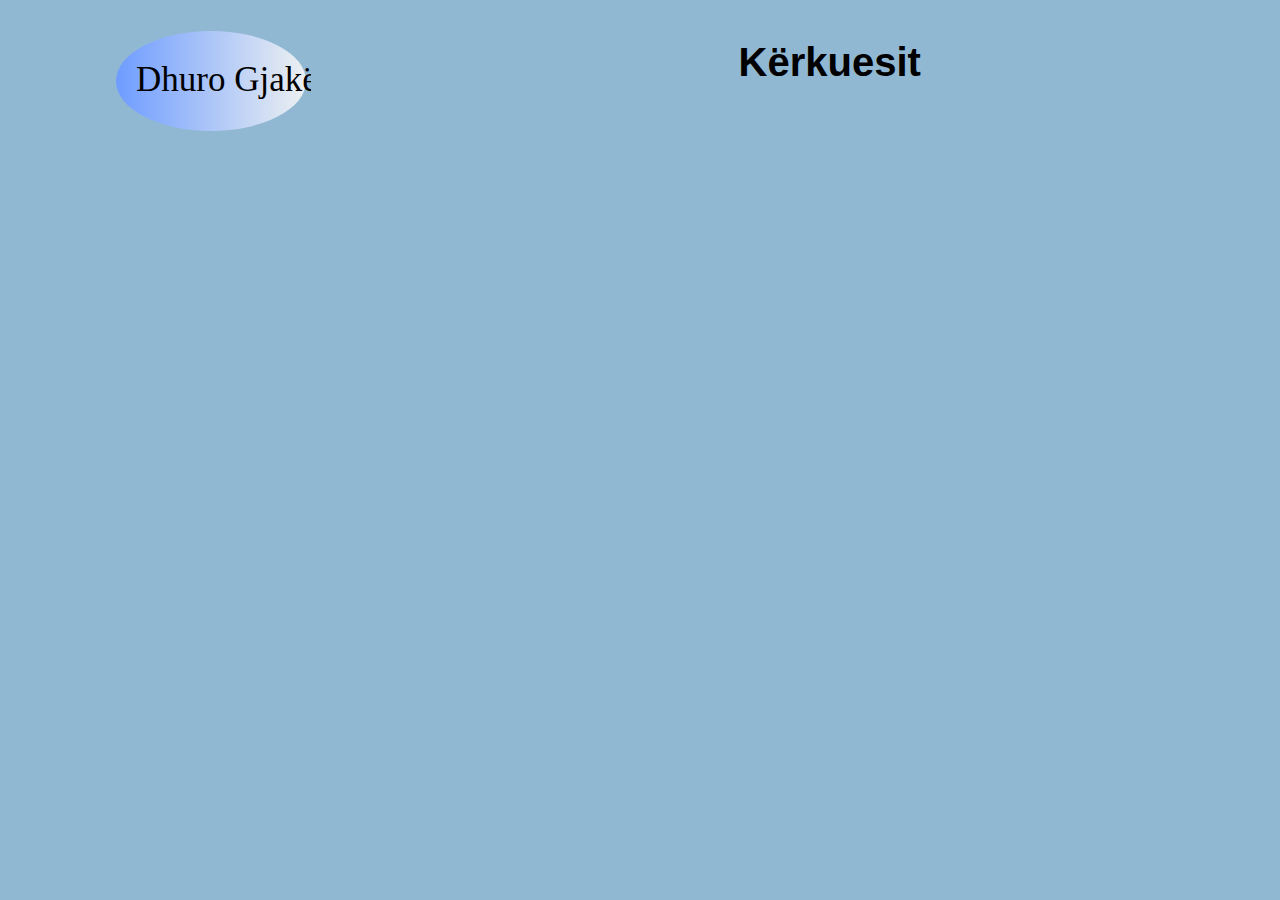
<file: Kerkuesit.html>
<html>
    <head>
        <title>Kerkuesit</title>
          
<style>
    body{
    background-color:rgb(145, 184, 211);
    color:black;
  }
        
  .container {
        background-color:white;
        color:black;
          width: 100%;
           font-family: Arial, Helvetica, sans-serif;
        }
        section
        {
          margin: 10%;
        }

        header {
            background-color:lightblue;
            color:black;
            text-align:center;
            padding:0%;  
        }
        nav {

            line-height:130%;
            background-color:#eeeeee;
            width:30%;
            float:left;
            padding:1%;   
            color: black;
            position: fixed;
            left: 0;
            top: 25%;


        }
       


        section {

         line-height:130%;
            width:95%;
            float:right;
            padding:1%;    
        }


        footer {
            background-color:#eeeeee;
            color:black;
            clear:both;
            text-align:right;
            padding:1%;    
            
        }
         a:hover {
            background:black;
            color:white;
        }


        .vertical-menu {
          width: 20%;
          background-color: rgb(145, 184, 211);
          color: rgb(110, 156, 255);
          
        }

        .vertical-menu a {
          background-color: #eee;
          color: black;
          display: list-item;
          padding: 1%;
          text-decoration: none;
        }

        .vertical-menu a:hover {
          background-color: #ccc;

        }

        .vertical-menu a.active {
          background-color:rgb(145, 184, 211) ;
          color:rgb(145, 184, 211);
        }

        td{
border:1px;
border:#eeeeee;
}
tr.head{
background-color:rgb(145, 184, 211);
}
tr{
background-color:#eeeeee;
color:black;
font-size: 20px;
}




        
    </style>
</head>

<body>


    <div class="container">
    <header id="ballina">
    <table class="head" style="width:100%; background-color:rgb(145, 184, 211)">
    <tr class="head"><td style="width:30%;">
    <svg height="130" width="300">
<defs>
<linearGradient id="grad1" x1="0%" y1="0%" x2="100%" y2="0%">
<stop offset="0%" 
style="stop-color:rgb(110, 156, 255); stop-opacity:1" />
<stop offset="100%" 
style="stop-color:rgb(236, 240, 241); stop-opacity:1" />
</linearGradient>
</defs>
<ellipse cx="200" cy="70" rx="95" ry="50" fill="url(#grad1)"/>
<text fill="black" font-size="35" font-family="Brush Script MT" x="125" y="80">Dhuro Gjakë</text>
</svg>
</td>
<td style="width:70%;">
        
        <h1 style="color:black;  text-align: center;" >Kërkuesit</h1>
        </td>
        </tr>
        </table>

        
    </header>
    </div>
    </body>
    </html>
</file>
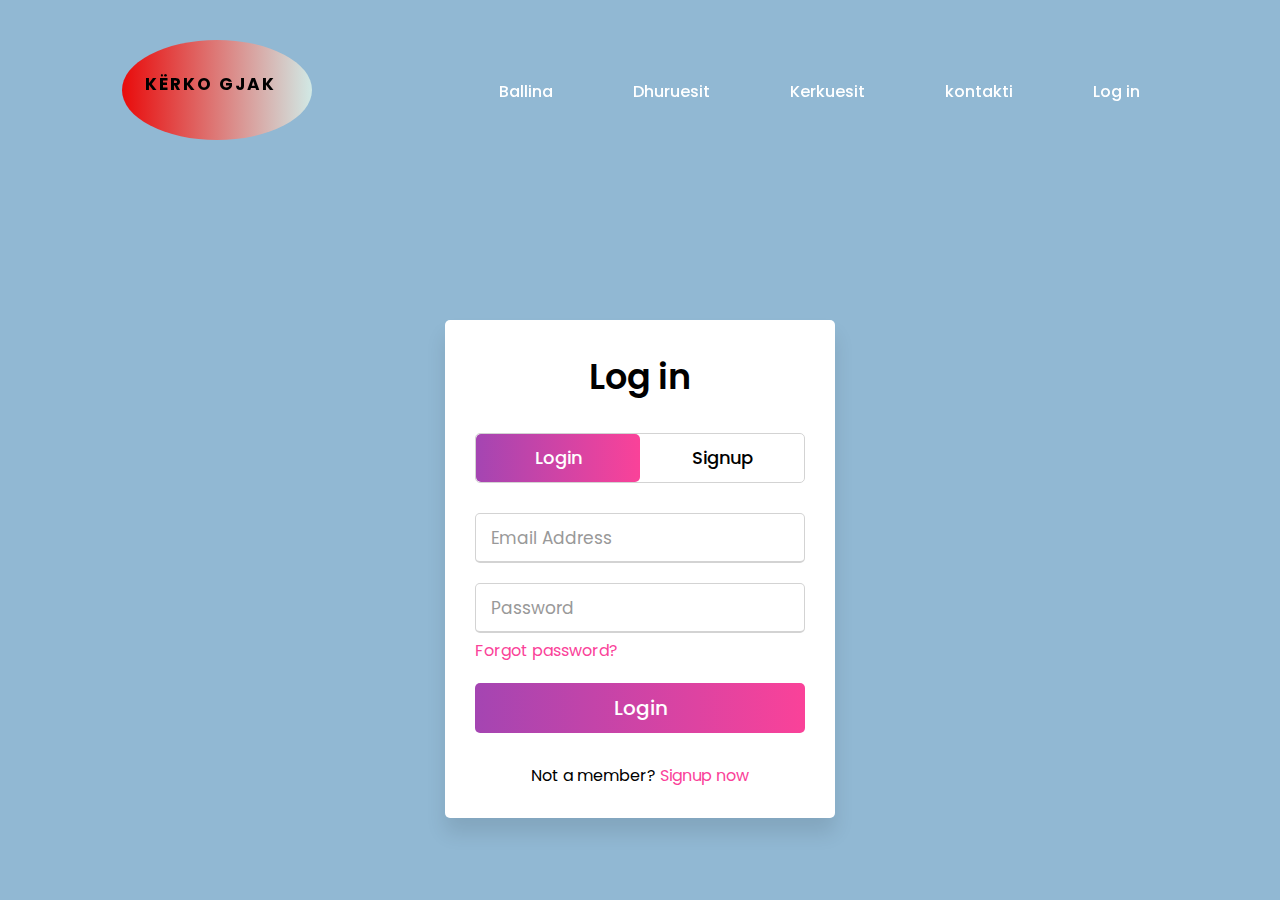
<file: projekti2/login.html>
<!DOCTYPE html>
<html lang="en" dir="ltr">
   <head>
      <meta charset="utf-8">
      <title>Pjesa e log in</title>
     <style>

       
@import url('https://fonts.googleapis.com/css2?family=Poppins:wght@100;200;300;400;500;600;700;800;900&display=swap');
 
     
*{
  margin: 0;
  padding: 0;
  box-sizing: border-box;
  font-family: "Poppins", sans-serif;
}

body{
  min-height: 100vh;
  background-color:  rgb(145, 184, 211);
}





header{
  z-index: 999;
  position: fixed;
  top: 0;
  left: 0;
  width: 100%;
  display: flex;
  justify-content: space-between;
  align-items: center;
  padding: 20px 100px;
  transition: 0.6s;
}



header .brand{
  color: #fff;
  font-size: 30px;
  font-weight: 700;
  text-transform: uppercase;
  text-decoration: none;
  letter-spacing: 2px;
}

header .menu{
  position: relative;
  display: flex;
  justify-content: center;
  align-items: center;
}

header .menu a{
  color: #fff;
  font-size: 16px;
  font-weight: 500;
  text-decoration: none;
  margin: 0 30px;
  padding: 0 10px;
  border-radius: 20px;
  transition: 0.3s;
  transition-property: color;
}

header .menu a:hover{
  color: #000;
  background: #fff;
}

header .btn{
  color: #fff;
  font-size: 25px;
  cursor: pointer;
  display: none;
}



@media (max-width: 1060px){
  header .btn{
    display: block;
  }

  header .menu{
    position: fixed;
    background: #001018;
    flex-direction: column;
    min-width: 400px;
    height: 100vh;
    top: 0;
    right: -100%;
    padding: 80px 50px;
    transition: 0.5s;
    transition-property: right;
  }

  header .menu.active{
    right: 0;
  }

  header .menu .close-btn{
    position: absolute;
    top: 0;
    left: 0;
    margin: 25px;
  }

  header .menu a{
    display: block;
    font-size: 20px;
    margin: 20px;
    padding: 0 15px;
  }
}

@media (max-width: 630px){
  .section-main h1{
    font-size: 50px;
    line-height: 60px;
  }
}
html,body{
  display: grid;
  height: 100%;
  width: 100%;
  place-items: center;
  
}
::selection{
  background: #fa4299;
  color: #fff;
}
.wrapper{
  overflow: hidden;
  max-width: 390px;
  background: #fff;
  padding: 30px;
  border-radius: 5px;
  box-shadow: 0px 15px 20px rgba(0,0,0,0.1);
}
.wrapper .title-text{
  display: flex;
  width: 200%;
}
.wrapper .title{
  width: 50%;
  font-size: 35px;
  font-weight: 600;
  text-align: center;
  transition: all 0.6s cubic-bezier(0.68,-0.55,0.265,1.55);
}
.wrapper .slide-controls{
  position: relative;
  display: flex;
  height: 50px;
  width: 100%;
  overflow: hidden;
  margin: 30px 0 10px 0;
  justify-content: space-between;
  border: 1px solid lightgrey;
  border-radius: 5px;
}
.slide-controls .slide{
  height: 100%;
  width: 100%;
  color: #fff;
  font-size: 18px;
  font-weight: 500;
  text-align: center;
  line-height: 48px;
  cursor: pointer;
  z-index: 1;
  transition: all 0.6s ease;
}
.slide-controls label.signup{
  color: #000;
}
.slide-controls .slider-tab{
  position: absolute;
  height: 100%;
  width: 50%;
  left: 0;
  z-index: 0;
  border-radius: 5px;
  background: -webkit-linear-gradient(left, #a445b2, #fa4299);
  transition: all 0.6s cubic-bezier(0.68,-0.55,0.265,1.55);
}
input[type="radio"]{
  display: none;
}
#signup:checked ~ .slider-tab{
  left: 50%;
}
#signup:checked ~ label.signup{
  color: #fff;
  cursor: default;
  user-select: none;
}
#signup:checked ~ label.login{
  color: #000;
}
#login:checked ~ label.signup{
  color: #000;
}
#login:checked ~ label.login{
  cursor: default;
  user-select: none;
}
.wrapper .form-container{
  width: 100%;
  overflow: hidden;
}
.form-container .form-inner{
  display: flex;
  width: 200%;
}
.form-container .form-inner form{
  width: 50%;
  transition: all 0.6s cubic-bezier(0.68,-0.55,0.265,1.55);
}
.form-inner form .field{
  height: 50px;
  width: 100%;
  margin-top: 20px;
}
.form-inner form .field input{
  height: 100%;
  width: 100%;
  outline: none;
  padding-left: 15px;
  border-radius: 5px;
  border: 1px solid lightgrey;
  border-bottom-width: 2px;
  font-size: 17px;
  transition: all 0.3s ease;
}
.form-inner form .field input:focus{
  border-color: #fc83bb;

}
.form-inner form .field input::placeholder{
  color: #999;
  transition: all 0.3s ease;
}
form .field input:focus::placeholder{
  color: #b3b3b3;
}
.form-inner form .pass-link{
  margin-top: 5px;
}
.form-inner form .signup-link{
  text-align: center;
  margin-top: 30px;
}
.form-inner form .pass-link a,
.form-inner form .signup-link a{
  color: #fa4299;
  text-decoration: none;
}
.form-inner form .pass-link a:hover,
.form-inner form .signup-link a:hover{
  text-decoration: underline;
}
form .btn{
  height: 50px;
  width: 100%;
  border-radius: 5px;
  position: relative;
  overflow: hidden;
}
form .btn .btn-layer{
  height: 100%;
  width: 300%;
  position: absolute;
  left: -100%;
  background: -webkit-linear-gradient(right, #a445b2, #fa4299, #a445b2, #fa4299);
  border-radius: 5px;
  transition: all 0.4s ease;;
}
form .btn:hover .btn-layer{
  left: 0;
}
form .btn input[type="submit"]{
  height: 100%;
  width: 100%;
  z-index: 1;
  position: relative;
  background: none;
  border: none;
  color: #fff;
  padding-left: 0;
  border-radius: 5px;
  font-size: 20px;
  font-weight: 500;
  cursor: pointer;
}
     </style>
      <meta name="viewport" content="width=device-width, initial-scale=1.0">
   </head>
   <body>

    <header>
      <a href="#" class="brand">
        <svg height="130" width="300">
<defs>
<linearGradient id="grad1" x1="0%" y1="0%" x2="100%" y2="0%">
<stop offset="0%" 
style="stop-color:rgb(233, 11, 11); stop-opacity:1" />
<stop offset="100%" 
style="stop-color:rgb(209, 233, 229); stop-opacity:1" />
</linearGradient>
</defs>
<ellipse cx="117" cy="70" rx="95" ry="50" fill="url(#grad1)"/>
<text fill="black" font-size="17" font-family="Brush Script MT" x="45" y="70">Kërko Gjak</text>
</svg>
</td></a>
      <div class="menu">
        <div class="btn">
          <i class="fas fa-times close-btn"></i>
        </div>
        <a href="Ballina.html">Ballina</a>
        <a href="dhuruesit.html">Dhuruesit</a>
        <a href="kerkuesit.html">Kerkuesit</a>
        <a href="kontakti.html">kontakti</a>
        <a href="login.html">Log in</a>
      </div>
      <div class="btn">
        <i class="fas fa-bars menu-btn"></i>
      </div>
      </header>
      <br>
      <br>
      <br>
      <div class="wrapper">
         <div class="title-text">
            <div class="title login">
               Log in
            </div>
            <div class="title signup">
               Sign up
            </div>
         </div>
         <div class="form-container">
            <div class="slide-controls">
               <input type="radio" name="slide" id="login" checked>
               <input type="radio" name="slide" id="signup">
               <label for="login" class="slide login">Login</label>
               <label for="signup" class="slide signup">Signup</label>
               <div class="slider-tab"></div>
            </div>
            <div class="form-inner">
               <form action="#" class="login">
                  <div class="field">
                     <input type="text" placeholder="Email Address" required>
                  </div>
                  <div class="field">
                     <input type="password" placeholder="Password" required>
                  </div>
                  <div class="pass-link">
                     <a href="#">Forgot password?</a>
                  </div>
                  <div class="field btn">
                     <div class="btn-layer"></div>
                     <input type="submit" value="Login">
                  </div>
                  <div class="signup-link">
                     Not a member? <a href="">Signup now</a>
                  </div>
               </form>
               <form action="#" class="signup">
                  <div class="field">
                     <input type="text" placeholder="Email Address" required>
                  </div>
                  <div class="field">
                     <input type="password" placeholder="Password" required>
                  </div>
                  <div class="field">
                     <input type="password" placeholder="Confirm password" required>
                  </div>
                  <div class="field btn">
                     <div class="btn-layer"></div>
                     <input type="submit" value="Signup">
                  </div>
               </form>
            </div>
         </div>
      </div>
      
<script type="text/javascript">
            //javascript per menyn ne levizje
            window.addEventListener("scroll", function(){
              var header = document.querySelector("header");
              header.classList.toggle('sticky', window.scrollY > 0);
            });
        
            //javascript for meny responsive ansore
            var menu = document.querySelector('.menu');
            var menuBtn = document.querySelector('.menu-btn');
            var closeBtn = document.querySelector('.close-btn');
        
            menuBtn.addEventListener("click", () => {
              menu.classList.add('active');
            });
        
            closeBtn.addEventListener("click", () => {
              menu.classList.remove('active');
            });
           
            //javascript per log in-sig up
        
         const loginText = document.querySelector(".title-text .login");
         const loginForm = document.querySelector("form.login");
         const loginBtn = document.querySelector("label.login");
         const signupBtn = document.querySelector("label.signup");
         const signupLink = document.querySelector("form .signup-link a");
         signupBtn.onclick = (()=>{
           loginForm.style.marginLeft = "-50%";
           loginText.style.marginLeft = "-50%";
         });
         loginBtn.onclick = (()=>{
           loginForm.style.marginLeft = "0%";
           loginText.style.marginLeft = "0%";
         });
         signupLink.onclick = (()=>{
           signupBtn.click();
           return false;
         });
      </script>
   </body>
</html>
</file>
